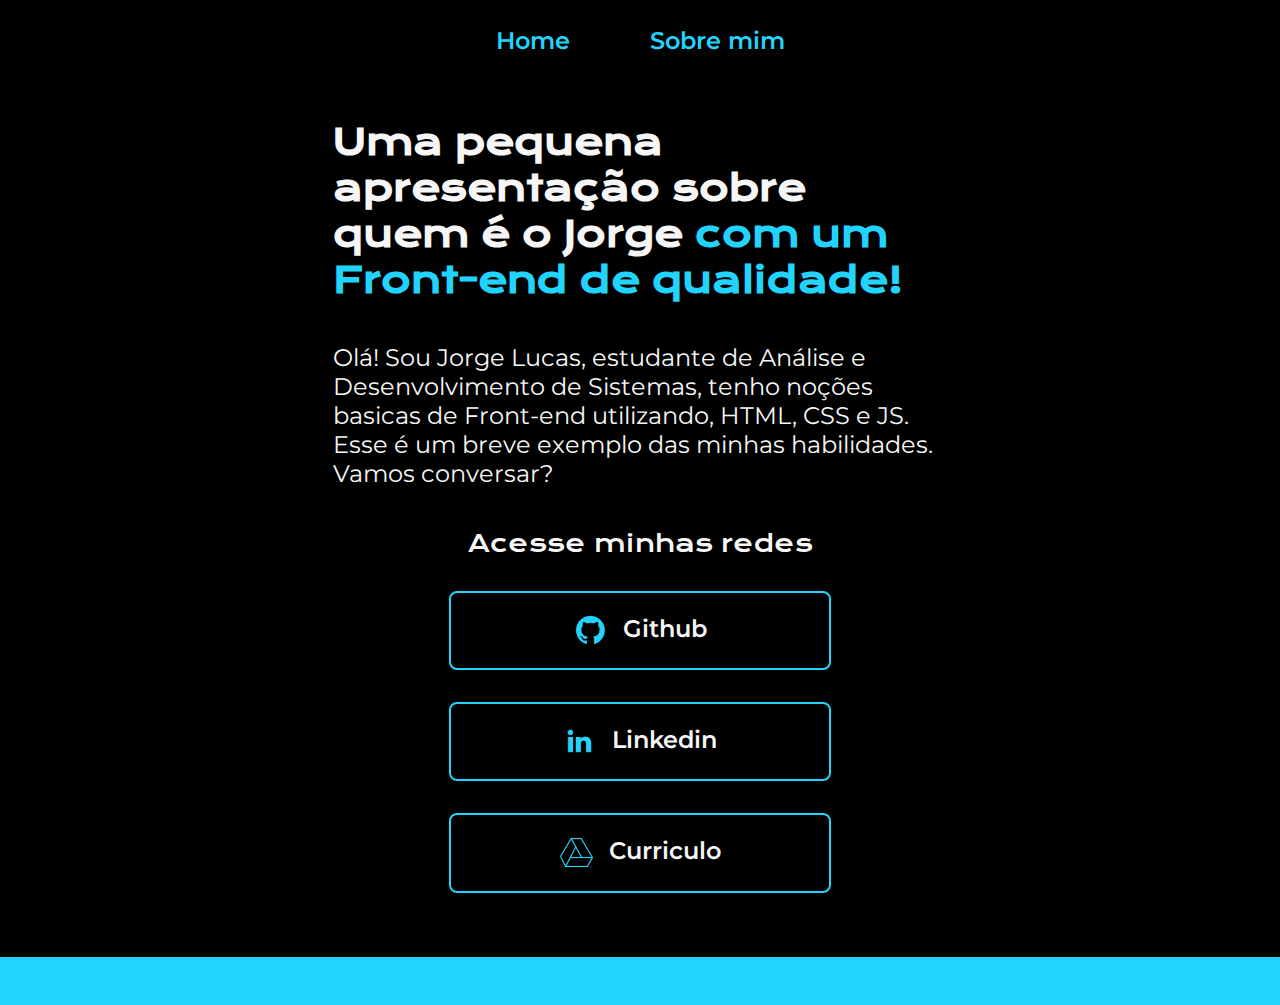
<file: index.html>
<!DOCTYPE html>
<html lang="pt-br">

<head>
    <meta charset="UTF-8">
    <meta http-equiv="X-UA-Compatible" content="IE=edge">
    <meta name="viewport" content="width=device-width, initial-scale=1.0">
    <title>Portifolio</title>
    <link rel="stylesheet" href="./styles/style.css">
</head>

<body>
    <header class="cabecalho">
        <nav class="cabecalho__menu">
            <a class="cabecalho__menu__link" href="index.html">Home</a>
            <a class="cabecalho__menu__link" href="about.html">Sobre mim</a>
        </nav>
    </header>
    <main class="apresentacao">
        <section class="apresentacao__conteudo">
            <h1 class="apresentacao__conteudo__titulo">Uma pequena apresentação sobre quem é o Jorge<strong 
            class="titulo-destaque"> com um Front-end de qualidade!
            </strong></h1>
            <p class="apresentacao__conteudo__texto">Olá! Sou Jorge Lucas, estudante de Análise e Desenvolvimento de Sistemas, tenho noções basicas de
            Front-end utilizando, HTML,
            CSS e JS. Esse é um breve exemplo das minhas habilidades. 
            Vamos
            conversar?</p>
            <div class="apresentacao__links">
                <h2 class="apresentacao__links__subtitulo">Acesse minhas redes</h2>
                <a class="apresentacao__links__link" href="https://github.com/rafaballerini">
                    <img src="./assets/github.png">
                    Github
                </a>
                <a class="apresentacao__links__link" href="https://www.linkedin.com/in/jorgelfcardoso/">
                    <img src="./assets/linkedin.png">
                    Linkedin
                </a>
                <a class="apresentacao__links__link" href="https://drive.google.com/file/d/1yNfjGHuihPz8x1AnytlIJXDiQUxUcLKc/view?usp=drive_link">
                    <img src="./assets/drive.png">
                    Curriculo
                </a>
            </div>
    </main>
    <footer class="rodape">
        <p></p>
    </footer>
</body>

</html>
</file>
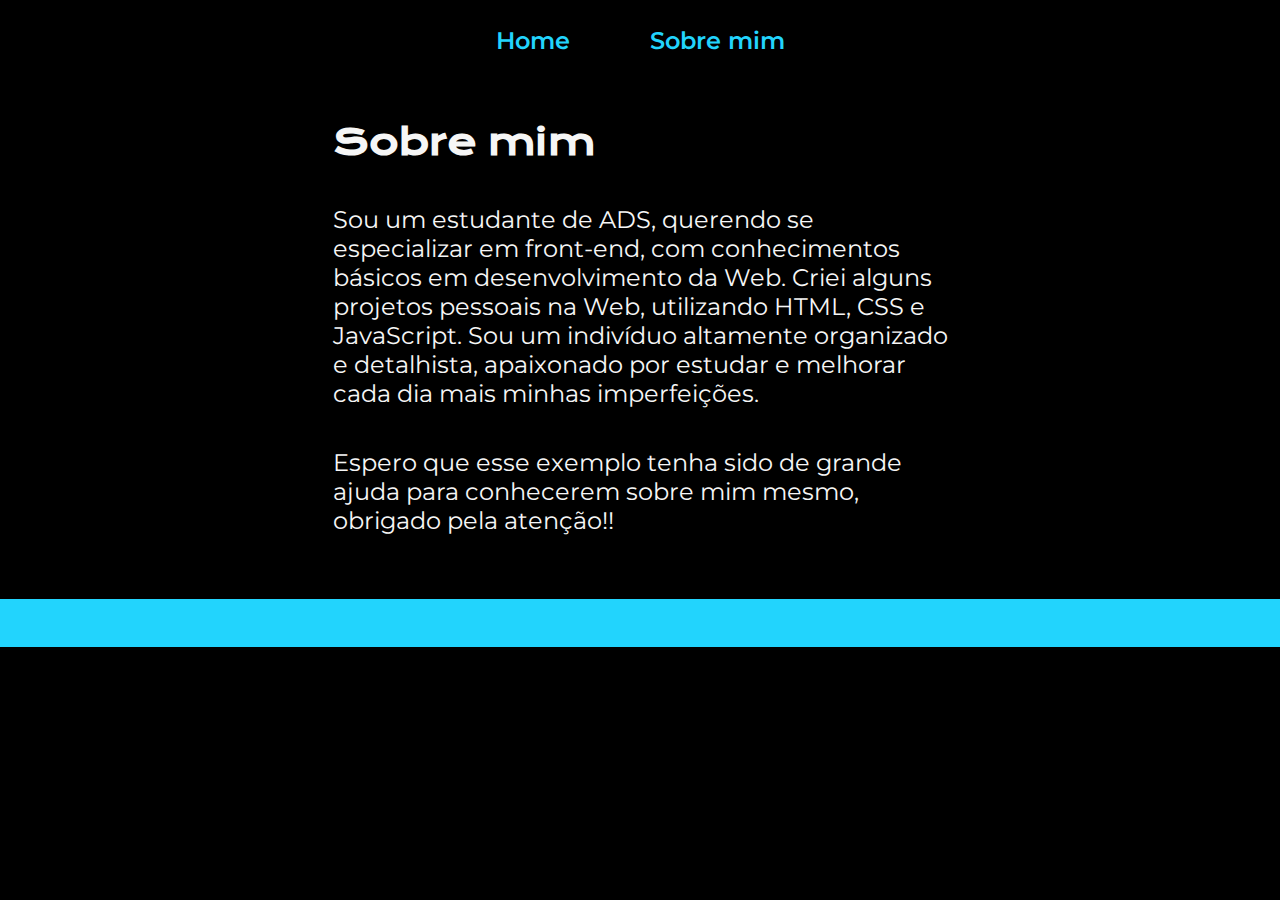
<file: about.html>
<!DOCTYPE html>
<html lang="pt-br">

<head>
    <meta charset="UTF-8">
    <meta http-equiv="X-UA-Compatible" content="IE=edge">
    <meta name="viewport" content="width=device-width, initial-scale=1.0">
    <title>Sobre mim</title>
    <link rel="stylesheet" href="./styles/style.css">
</head>

<body>
    <header class="cabecalho">
        <nav class="cabecalho__menu">
            <a class="cabecalho__menu__link" href="index.html">Home</a>
            <a class="cabecalho__menu__link" href="about.html">Sobre mim</a>
        </nav>
    </header>

    <main class="apresentacao">
        <section class="apresentacao__conteudo">
            <h1 class="apresentacao__conteudo__titulo">Sobre mim</h1>
            <p class="apresentacao__conteudo__texto">Sou um estudante de ADS, querendo se especializar em front-end, com
                conhecimentos básicos em desenvolvimento da Web. Criei alguns projetos pessoais
                na Web, utilizando HTML, CSS e JavaScript. Sou um indivíduo altamente
                organizado e detalhista, apaixonado por estudar e melhorar cada dia mais minhas
                imperfeições.
            </p>
            <p class="apresentacao__conteudo__texto">
                Espero que esse exemplo tenha sido de grande ajuda para conhecerem sobre mim mesmo, obrigado pela atenção!!</p>
    </main>

    <footer class="rodape">
        <p></p>
    </footer>
</body>

</html>
</file>
<file: styles/style.css>
@import url('https://fonts.googleapis.com/css2?family=Krona+One&family=Montserrat:wght@400;600&display=swap');

:root {
    --cor-primaria: #000000;
    --cor-secundaria: #F6F6F6;
    --cor-terciaria: #22D4FD;
    --cor-hover: #272727;

    --fonte-primaria: 'Krona One', sans-serif;
    --fonte-secundaria: 'Montserrat', sans-serif;
}
*{
    margin: 0;
    padding: 0;
}

body{
    box-sizing: border-box;
    background-color: var(--cor-primaria);
    color: var(--cor-secundaria);
}
.cabecalho{
    padding: 2% 0% 0% 0%;
}
.cabecalho__menu{
    display: flex;
    align-items: center;
    justify-content: center;
    gap: 80px;
}
.cabecalho__menu__link{
    font-family: var(--fonte-secundaria);
    font-size: 1.5rem;
    font-weight: 600;
    color: var(--cor-terciaria);
    text-decoration: none;
}
.apresentacao{
    padding: 5% 15%;
    display: flex;
    align-items: center;
    justify-content: center;
}
.apresentacao__conteudo{
    width: 615px;
    display: flex;
    flex-direction: column;
    gap: 40px;
}

.apresentacao__conteudo__titulo{
    font-size: 2.25rem;
    font-family: var(--fonte-primaria);
}
.titulo-destaque{
    color: var(--cor-terciaria);
}
.apresentacao__conteudo__texto{
    font-size: 1.5rem;
    font-family: var(--fonte-secundaria);
}

.apresentacao__links{
    display: flex;
    flex-direction: column;
    justify-content: space-between;
    align-items: center;
    gap: 32px;
}
.apresentacao__links__subtitulo{
    font-family: var(--fonte-primaria);
    font-weight: 400;
    font-size: 1.5rem;
}
.apresentacao__links__link{
    display: flex;
    justify-content: center;
    gap: 16px;
    border: 2px solid var(--cor-terciaria);
    width: 378px;
    text-align: center;
    border-radius: 8px;
    font-size: 1.5rem;
    font-weight: 600;
    padding: 21.5px 0;
    text-decoration: none;
    color: var(--cor-secundaria);
    font-family: var(--fonte-secundaria);
}
.apresentacao__links__link:hover{
    background-color: var(--cor-hover);
}
.rodape{
    color: var(--cor-primaria);
    background-color: var(--cor-terciaria);
    padding: 24px;
    text-align: center;
    font-family: var(--fonte-secundaria);
    font-size: 1.5rem;
    font-weight: 400;
}
</file>
